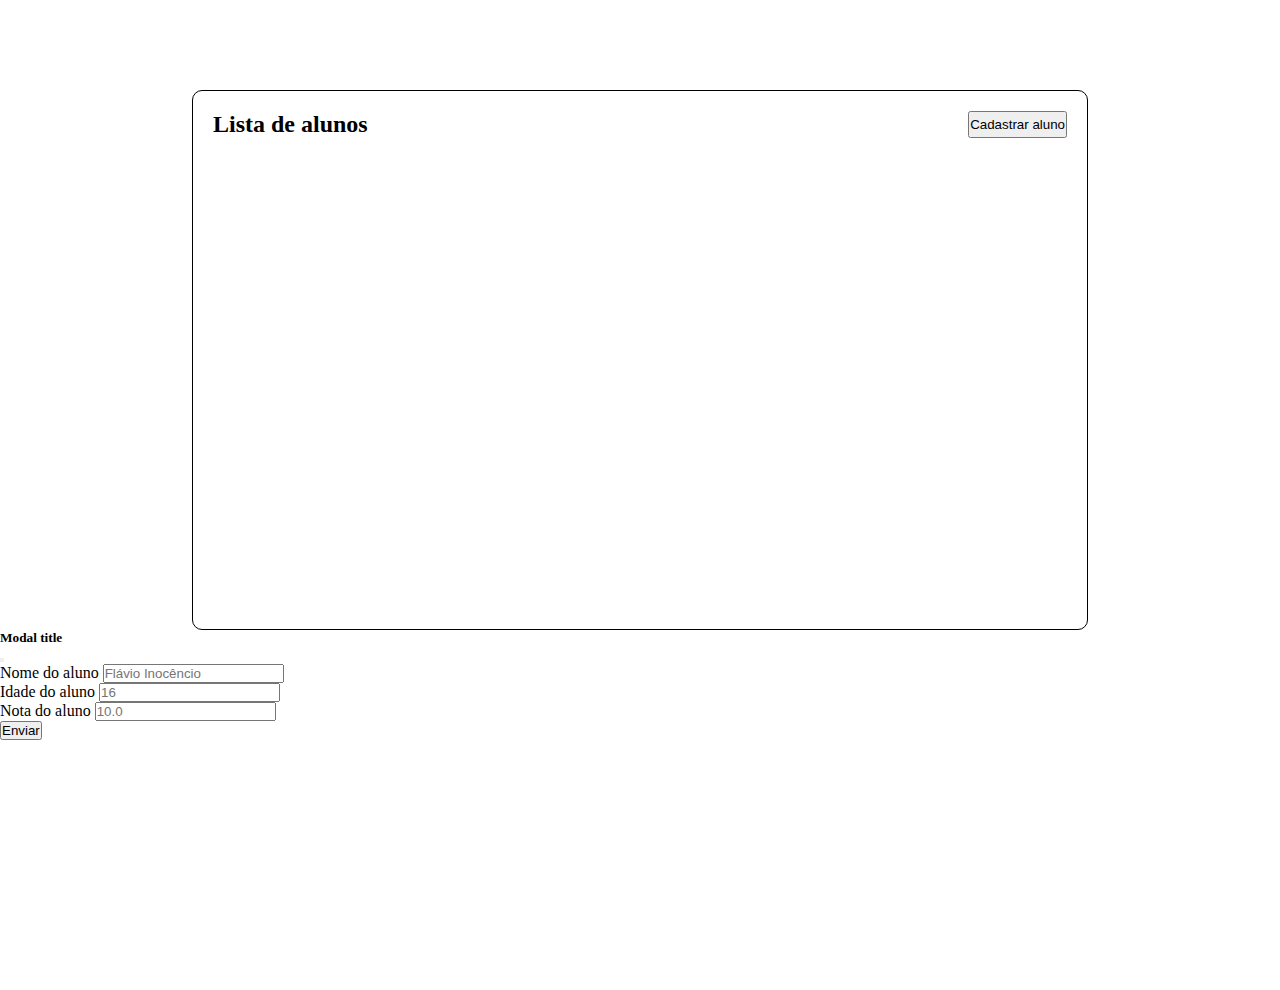
<file: html-portfólio/CONTROLE_ESCOLAR/index.html>
<!doctype html>
<html lang="en">
  <head>
    <meta charset="utf-8">
    <meta name="viewport" content="width=device-width, initial-scale=1">
    <title>Bootstrap demo</title>
    <link href="https://cdn.jsdelivr.net/npm/bootstrap@5.3.8/dist/css/bootstrap.min.css" rel="stylesheet" integrity="sha384-sRIl4kxILFvY47J16cr9ZwB07vP4J8+LH7qKQnuqkuIAvNWLzeN8tE5YBujZqJLB" crossorigin="anonymous">
    <link rel="stylesheet" href="style.css">
</head>
  <body>
    <main>
        <div class="header-main">
            <h2>Lista de alunos</h2>
            <button type="button" class="btn btn-primary" data-bs-target="modalCadastro" data-bs-toggle="modal">Cadastrar aluno</button>
        </div>
        <div id="listaAlunos">

        </div>
    </main>
    <script src="https://cdn.jsdelivr.net/npm/bootstrap@5.3.8/dist/js/bootstrap.bundle.min.js" integrity="sha384-FKyoEForCGlyvwx9Hj09JcYn3nv7wiPVlz7YYwJrWVcXK/BmnVDxM+D2scQbITxI" crossorigin="anonymous"></script>
  
    <!-- Modal de cadastro de aluno -->
     <div class="modal" tabindex="-1" id="modalCadastro">
        <div class="modal-dialog">
            <div class="modal-content">
            <div class="modal-header">
                <h5 class="modal-title">Modal title</h5>
                <button type="button" class="btn-close" data-bs-dismiss="modal" aria-label="Close"></button>
            </div>
            <div class="modal-body">
                <form action="post" id="cadastroAluno">
                     <div>
                         <label for="nome" class="form-label">Nome do aluno</label>
                          <input type="text" class="form-control" id="nome" placeholder="Flávio Inocêncio" required>
                     </div>
                     <div>
                         <label for="idade" class="form-label">Idade do aluno</label>
                          <input type="number" class="form-control" id="idade" placeholder="16" required>
                     </div>
                     <div>
                         <label for="nota" class="form-label">Nota do aluno</label>
                          <input type="number" class="form-control" id="nota" placeholder="10.0" required>
                     </div>
                    </div>
                <div class="modal-footer">
                    <button type="submit" class="btn btn-primary">Enviar</button>

                </div>
            </form>
            </div>
        </div>
    </div>
</body>
</html>
</file>
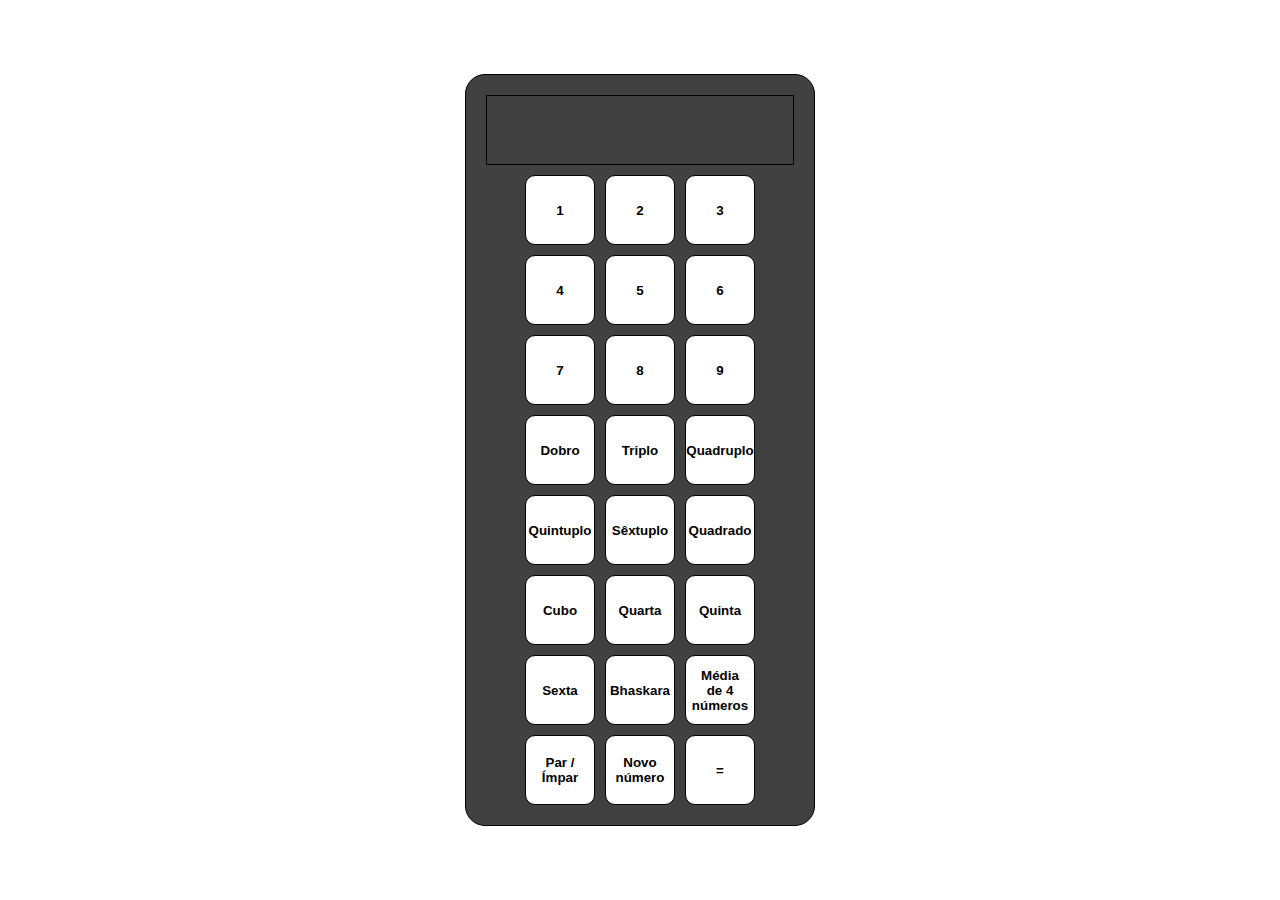
<file: html-portfólio/exercicio1/index.html>
<!DOCTYPE html>
<html lang="en">
<head>
    <meta charset="UTF-8">
    <meta http-equiv="X-UA-Compatible" content="IE=edge">
    <meta name="viewport" content="width=device-width, initial-scale=1.0">
    <link rel="stylesheet" href="style.css">
    <title>Calculadora</title>
</head>
<body>
    <main>
        <article class="calculadora">
            <div id="visor"></div>
            <button class="caracter" value="1" id="valor">1</button>
            <button class="caracter" value="2" id="valor">2</button>
            <button class="caracter" value="3" id="valor">3</button>
            <button class="caracter" value="4" id="valor">4</button>
            <button class="caracter" value="5" id="valor">5</button>
            <button class="caracter" value="6" id="valor">6</button>
            <button class="caracter" value="7" id="valor">7</button>
            <button class="caracter" value="8" id="valor">8</button>
            <button class="caracter" value="9" id="valor">9</button>
            
            <button class="caracter" value="*2" id="mult">Dobro</button>
            <button class="caracter" value="*3" id="mult">Triplo</button>
            <button class="caracter" value="*4" id="mult">Quadruplo</button>
            <button class="caracter" value="*5" id="mult">Quintuplo</button>
            <button class="caracter" value="*6" id="mult">Sêxtuplo</button>
            
            <button class="caracter" value="**2" id="poten">Quadrado</button>
            <button class="caracter" value="**3" id="poten">Cubo</button>
            <button class="caracter" value="**4" id="poten">Quarta</button>
            <button class="caracter" value="**5" id="poten">Quinta</button>
            <button class="caracter" value="**6" id="poten">Sexta</button>
            
            <button class="caracter" value="bhaskara" id="bhaskara">Bhaskara</button>
            <button class="caracter" value="media4" id="media">Média de 4 números</button>
            <button class="caracter" value="parimpar" id="parImpar">Par / Ímpar</button>
            
            <button class="caracter" id="novoNumero">Novo número</button>
            <button class="caracter enviar" value="=">=</button>
        </article>
    </main>
    <script>
        let valor = [];
        let resultado = false;
        const visor = document.getElementById("visor");
        
        const botoesValor = document.querySelectorAll("#valor");
        const btnBhaskara = document.getElementById("bhaskara");        
        const btnMedia = document.getElementById("media");        
        const btnParImpar = document.getElementById("parImpar");
        const btnMultiplicacao = document.querySelectorAll("#mult");
        const btnPotencia = document.querySelectorAll("#poten")
        const novoNumero = document.getElementById("novoNumero");
        
        botoesValor.forEach((botao) => {
            botao.addEventListener("click", function(){
                    if(resultado){
                        visor.innerText = botao.value;
                        resultado = false;
                        return;
                    }
                    visor.innerText += botao.value;
            })
        })

        btnBhaskara.addEventListener("click", function(){
            const visorValue = visor.textContent;
            let contador = valor.length;
            if(visorValue){
                valor[contador] = visorValue;
                contador++;
            }
            if(contador < 3){
                visor.innerText = "Insira três valores";
                return;
            }


            let delta = valor[contador - 2] ** 2  * (4 * valor[contador - 3] * valor[contador - 1]);

            let resultado1 = (valor[contador - 2] * -2) + Math.sqrt(delta) / valor[contador - 3] * 2;
            let resultado2 = (valor[contador - 2] * -2) - Math.sqrt(delta) / valor[contador - 3] * 2;


            visor.innerText = `${resultado1.toFixed(2)} ${resultado2.toFixed(2)}`;
            resultado = true;

        })
        btnMedia.addEventListener("click", function(){
            const visorValue = visor.textContent;
            let contador = valor.length;

            if(visorValue){
                valor[contador] = visorValue;
                contador++
            }
            if(contador < 4){
                visor.innerText = "Insira 4 valores";
                return;
            }
            let media = (Number([contador - 4]) + Number([contador - 3]) + Number([contador - 2]) + Number([contador - 1])) / 4;

            visor.innerText = media.toFixed(2);
        })
        btnParImpar.addEventListener("click", function(){
            const visorValue = visor.textContent;
            let contador = valor.length;

            if(visorValue){
                valor[contador] = visorValue;
                contador++;
            }
            
            let parImpar = valor[contador - 1] % 2;

            if(parImpar === 0){
                visor.innerText = "PAR"
                return;
            }
            else{
                visor.innerText = "ÍMPAR"
                return;
            }
        })
        novoNumero.addEventListener("click", function(){
            let contador = valor.length;
            let valorAntigo = valor.textContent;
            if(typeof valorAntigo ==="string"){
                return;
            }

            valor[contador] = visor.textContent;

            visor.innerText = "";
        })

        btnMultiplicacao.forEach((botao) => {
            botao.addEventListener("click", function(){
                let contador = valor.length;
                switch(botao.value){
                    case "*2":
                        let valor1 = visor.textContent;

                        let mult1 = valor1 * 2;

                        visor.innerText = mult1;
                        resultado = true;
                        break
                    case "*3":
                        let valor2 = visor.textContent;

                        let mult2 = valor2 * 3;

                        visor.innerText = mult2;
                        resultado = true;
                        break
                    case "*4":
                        let valor3 = visor.textContent;

                        let mult3 = valor3 * 4;

                        visor.innerText = mult3;
                        resultado = true;
                        break
                    case "*5":
                        let valor4 = visor.textContent;

                        let mult4 = valor4 * 5;

                        visor.innerText = mult4;
                        resultado = true;
                        break
                    case "*6":
                        let valor5 = visor.textContent;

                        let mult5 = valor5 * 6;

                        visor.innerText = mult5;
                        resultado = true;
                        break
                }
            })
        })

        btnPotencia.forEach((botao) => {
            botao.addEventListener("click", function(){
                let valor = 0;
                let potencia = 0;
                switch(botao.value){
                    case "**2":
                        valor = visor.textContent;

                        potencia = valor ** 2;

                        visor.innerText = potencia;
                        break;
                    case "**3":
                        valor = visor.textContent;

                        potencia = valor ** 3;

                        visor.innerText = potencia;
                        break;
                    case "**4":
                        valor = visor.textContent;

                        potencia = valor ** 4;

                        visor.innerText = potencia;
                        break;
                    case "**5":
                        valor = visor.textContent;

                        potencia = valor ** 5;

                        visor.innerText = potencia;
                        break;
                    case "**6":
                        valor = visor.textContent;

                        potencia = valor ** 6;

                        visor.innerText = potencia;
                        break;
                }
            })
        })
    </script>
</body>
</html>
</file>
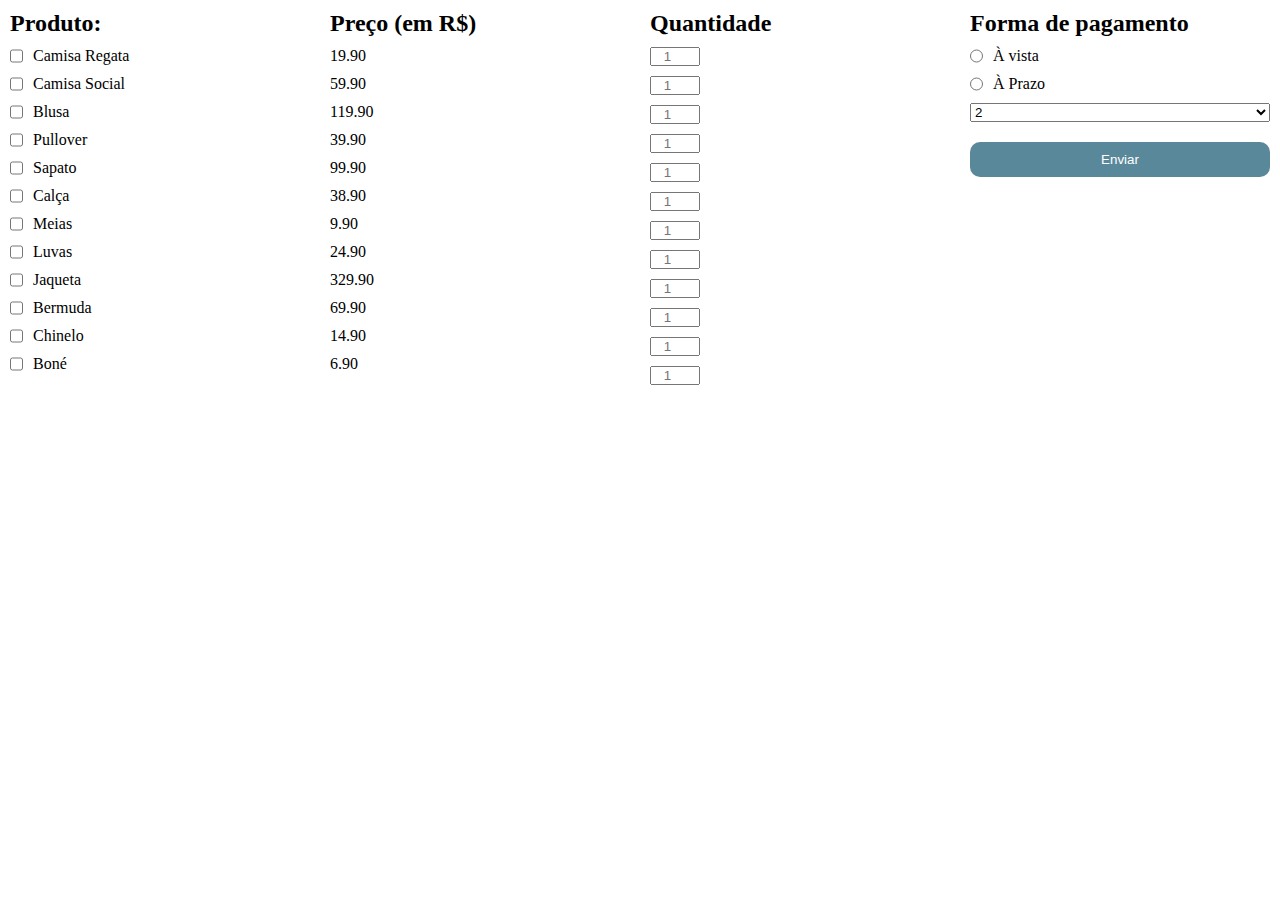
<file: html-portfólio/exercicio2/index.html>
<!DOCTYPE html>
<html lang="en">
<head>
    <meta charset="UTF-8">
    <meta http-equiv="X-UA-Compatible" content="IE=edge">
    <meta name="viewport" content="width=device-width, initial-scale=1.0">
    <link rel="stylesheet" href="style.css">
    <title>Document</title>
</head>
<body>
    <main>
        <form method="post" id="forms" onsubmit="envioForm(event)">
            <div class="left">
                <h2>Produto:</h2>
                <div class="form-group">
                    <input type="checkbox" name="Camisa Regata" id="op1" class="check" data-preco="19.90">
                    <label for="op1">Camisa Regata</label>
                </div>
                <div class="form-group">
                    <input type="checkbox" name="Camisa Social" id="op2" class="check" data-preco="59.90">
                    <label for="op2">Camisa Social</label>
                </div>
                
                <div class="form-group">
                    <input type="checkbox" name="Blusa" id="op3" class="check" data-preco="119.90">
                    <label for="op3">Blusa</label>
                </div>
                
                <div class="form-group">
                    <input type="checkbox" name="Pullover" id="op4" class="check" data-preco="39.90">
                    <label for="op4">Pullover</label>
                </div>
                
                <div class="form-group">
                    <input type="checkbox" name="Sapato" id="op5" class="check" data-preco="99.90">
                    <label for="op5">Sapato</label>
                </div>
                
                <div class="form-group">
                    <input type="checkbox" name="Calça" id="op6" class="check" data-preco="38.90">
                    <label for="op6">Calça</label>
                </div>
                
                <div class="form-group">
                    <input type="checkbox" name="Meias" id="op7" class="check" data-preco="9.90">
                    <label for="op7">Meias</label>
                </div>
                
                <div class="form-group">
                    <input type="checkbox" name="Luvas" id="op8" class="check" data-preco="24.90">
                    <label for="op8">Luvas</label>
                </div>
                
                <div class="form-group">
                    <input type="checkbox" name="Jaqueta" id="op9" class="check" data-preco="329.90">
                    <label for="op9">Jaqueta</label>
                </div>
                
                <div class="form-group">
                    <input type="checkbox" name="Bermuda" id="op10" class="check" data-preco="69.90">
                    <label for="op10">Bermuda</label>
                </div>
                
                <div class="form-group">
                    <input type="checkbox" name="Chinelo" id="op11" class="check" data-preco="14.90">
                    <label for="op11">Chinelo</label>
                </div>
                
                <div class="form-group">
                    <input type="checkbox" name="Boné" id="op12" class="check" data-preco="6.90">
                    <label for="op12">Boné</label>
                </div>
            </div>
            <div class="center">
                <h2>Preço (em R$)</h2>
                <p class="valor">19.90</p>
                <p class="valor">59.90</p>
                <p class="valor">119.90</p>
                <p class="valor">39.90</p>
                <p class="valor">99.90</p>
                <p class="valor">38.90</p>
                <p class="valor">9.90</p>
                <p class="valor">24.90</p>
                <p class="valor">329.90</p>
                <p class="valor">69.90</p>
                <p class="valor">14.90</p>
                <p class="valor">6.90</p>
            </div>
            <div class="right">
                <h2>Quantidade</h2>
                <input type="number" name="qtd" id="qtd1" class="qtd" placeholder="1" min="1">

                <input type="number" name="qtd" id="qtd2" class="qtd" placeholder="1" min="1">

                <input type="number" name="qtd" id="qtd3" class="qtd" placeholder="1" min="1">

                <input type="number" name="qtd" id="qtd4" class="qtd" placeholder="1" min="1">

                <input type="number" name="qtd" id="qtd5" class="qtd" placeholder="1" min="1">

                <input type="number" name="qtd" id="qtd6" class="qtd" placeholder="1" min="1">

                <input type="number" name="qtd" id="qtd7" class="qtd" placeholder="1" min="1">

                <input type="number" name="qtd" id="qtd8" class="qtd" placeholder="1" min="1">
                
                <input type="number" name="qtd" id="qtd9" class="qtd" placeholder="1" min="1">

                <input type="number" name="qtd" id="qtd10" class="qtd" placeholder="1" min="1">

                <input type="number" name="qtd" id="qtd11" class="qtd" placeholder="1" min="1">

                <input type="number" name="qtd" id="qtd12" class="qtd" placeholder="1" min="1">
            

            </div>
            <div class="final-section">
                <h2>Forma de pagamento</h2>
                <div class="form-group">
                    <input type="radio" name="pagamento" id="avista" value="vista">
                    <label for="avista">À vista</label>
                 </div>
                <div class="form-group">
                    <input type="radio" name="pagamento" id="aprazo" value="prazo">
                    <label for="aprazo">À Prazo</label>
                </div>
                <select name="option" id="iopt">
                    <option value="2">2</option>
                    <option value="3">3</option>
                    <option value="4">4</option>
                    <option value="5">5</option>
                </select>
                <h3 id="total"></h3>
                <input type="submit" value="Enviar" class="btn" id="env">
            </div>
        </form>
    </main>

    <script>
        let produtosTotais = [];
        let total = 0;
        let valorAntigo = 0;

        const produtos = document.querySelectorAll('.check');
        const quantidade = document.querySelectorAll(".qtd");

        function calcularTotal(){
            total = 0;

            produtos.forEach((produto, index)=>{
                if(produto.checked){
                    let preco = Number(produto.dataset.preco);
                    let qtd = Number(quantidade[index].value) || 0;

                    total += preco * qtd;
                }
            });

            document.getElementById("total").innerText = `${total.toFixed(2)} R$`;
        }
        produtos.forEach((produto, index) => {
            produto.addEventListener("change", calcularTotal);
        })
        quantidade.forEach((qtd, index) => {
            qtd.addEventListener("input", calcularTotal);
        })

        const form = document.getElementById("forms");

        function envioForm(event){
            event.preventDefault();
            const pagamento = document.querySelector('input[name="pagamento"]:checked');
                let forma = pagamento.value;
                
                if(forma === "vista"){
                    let desconto = 8.5/100 * total;
                    total -= desconto;
                    document.getElementById("total").innerText = `${total.toFixed(2)}R$`;
                }
                else{
                    const parcelas = document.getElementById("iopt").value;
                    console.log(parcelas)
                    let parcelasMensal = 0;
                    let acrescimo = 0;
                    switch(parcelas){
                        case '2':
                            acrescimo = 6/100 * total;
                            total += acrescimo + 6.90 * 2;
                            parcelasMensal = total / 2;
                            if(parcelasMensal <= 10){
                                document.getElementById("total").innerText = `Parcela abaixo de 10. Não permitido`;
                                break;
                            }
                            document.getElementById("total").innerText = `Parcela de ${parcelasMensal.toFixed(2)}R$`;
                            break;
                            case '3':
                                acrescimo = 6/100 * total;
                                total += acrescimo + 6.90 * 3;
                                parcelasMensal = total / 3;
                                if(parcelasMensal <= 10){
                                    document.getElementById("total").innerText = `Parcela abaixo de 10. Não permitido`;
                                    break;
                                }
                                document.getElementById("total").innerText = `Parcela de ${parcelasMensal.toFixed(2)}R$`;
                                break;
                            case '4':
                                acrescimo = 6/100 * total;
                                total += acrescimo + 6.90 * 4;
                                parcelasMensal = total / 4;
                                if(parcelasMensal <= 10){
                                    document.getElementById("total").innerText = `Parcela abaixo de 10. Não permitido`;
                                    break;
                                }
                                document.getElementById("total").innerText = `Parcela de ${parcelasMensal.toFixed(2)}R$`;
                                break;
                            case '5':
                                acrescimo = 6/100 * total;
                                total += acrescimo + 6.90 * 5;
                                parcelasMensal = total / 5;
                                if(parcelasMensal <= 10){
                                    document.getElementById("total").innerText = `Parcela abaixo de 10. Não permitido`;
                                    break;
                                }
                                document.getElementById("total").innerText = `Parcela de ${parcelasMensal.toFixed(2)}R$`;
                                break;
                    }
                    
                }
            }
            </script>
                </body>
                </html>
</file>
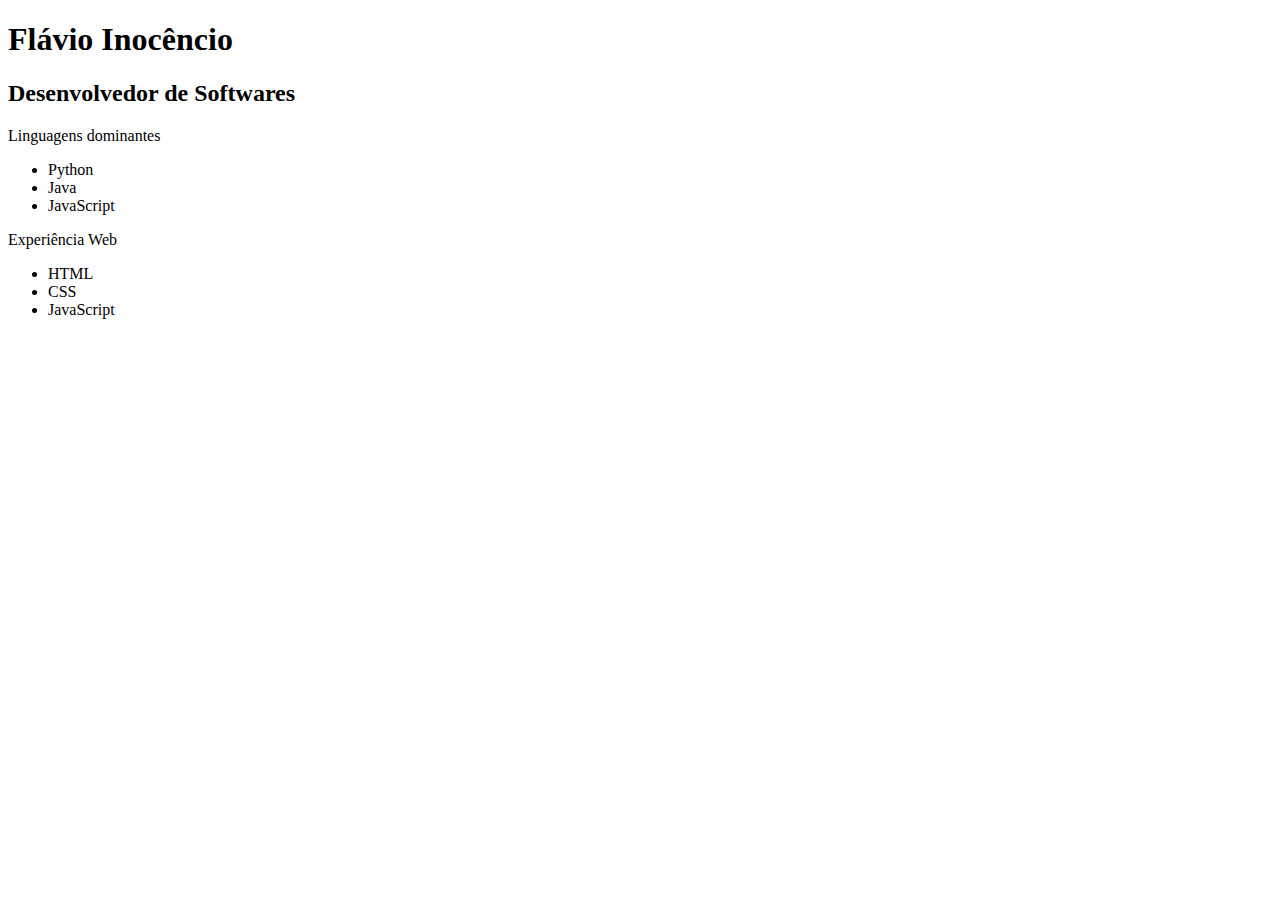
<file: html-portfólio/site-pam.html>
<!DOCTYPE html>
<html lang="pt-br">
<head>
    <meta charset="UTF-8">
    <meta http-equiv="X-UA-Compatible" content="IE=edge">
    <meta name="viewport" content="width=device-width, initial-scale=1.0">
    <title>Site - Portfólio</title>
</head>
<body>
    <main>
        <h1>Flávio Inocêncio</h1>
        <h2>Desenvolvedor de Softwares</h2>
        <p>Linguagens dominantes</p>
        <ul>
            <li>Python</li>
            <li>Java</li>
            <li>JavaScript</li>
        </ul>
        <p>Experiência Web</p>
        <ul>
            <li>HTML</li>
            <li>CSS</li>
            <li>JavaScript</li>
        </ul>
    </main>
</body>
</html>
</file>
<file: html-portfólio/CONTROLE_ESCOLAR/style.css>
@charset "UTF-8";

* {
    margin: 0px;
    padding: 0px;
    box-sizing: border-box;
}

body {
    height: 100vh;
    width: 100vw;
    overflow: hidden;
}

main {
    height: 60%;
    width: 70%;
    padding: 20px;
    border: 1px solid black;
    border-radius: 10px;
    margin: auto;
    margin-top: 10vh;
}

.header-main {
    display: flex;
    justify-content: space-between;
}

.divAluno {
    display: flex;
    margin-top: 30px;
    align-items: center;
    gap: 60px;
}
</file>
<file: html-portfólio/exercicio1/style.css>
@charset "UTF-8";

*{
    margin: 0px;
    padding: 0px;
    box-sizing: border-box;
}


main{
    height: 100vh;
    width: 100vw;
    display: flex;
    justify-content: center;
    align-items: center;
}

.calculadora{
    display: flex;
    justify-content: center;
    align-items: center;
    flex-wrap: wrap;
    width: 350px;
    margin: 0 auto;
    gap: 10px;
    border: 1px solid black;
    border-radius: 20px;
    background-color: rgb(66, 65, 65);
    padding: 20px;
}

.caracter{
    height: 70px;
    width: 70px;
    padding: 20px;
    display: flex;
    align-items: center;
    justify-content: center;
    border-radius: 10px;
    border: 1px solid black;
    background-color: white;
    font-weight: bold;
    cursor: pointer;
    transition: 1s;
}
.caracter:hover{
    background-color: yellow;
}
#visor{
    border: 1px solid black;
    height: 70px;
    width: 350px;
    font-size: 3em;
    display: flex;
    justify-content: end;
    align-items: flex-end;
    color: white;
}
</file>
<file: html-portfólio/exercicio2/style.css>
@charset "UTF-8";

*{
    margin: 0px;
    padding: 0px;
    box-sizing: border-box;
}

body{
    height: 100%;
    width: 100%;
}

form{
    padding: 10px;
    display: flex;
    gap: 20px;
}
.left, .center, .right, .final-section{
    width: 25%;
    display: flex;
    flex-direction: column;
    gap: 10px;
}
.form-group{
    display: flex;
    gap: 10px;
}
.qtd{
    width: 50px;
    text-align: center;
}
.btn{
    border-radius: 10px;
    background-color: rgb(90, 136, 155);
    color: white;
    border: none;
    padding: 10px 8px;
    cursor: pointer;
    transition: .4s;
}
.btn:hover{
    scale: 1.05;
}
</file>
